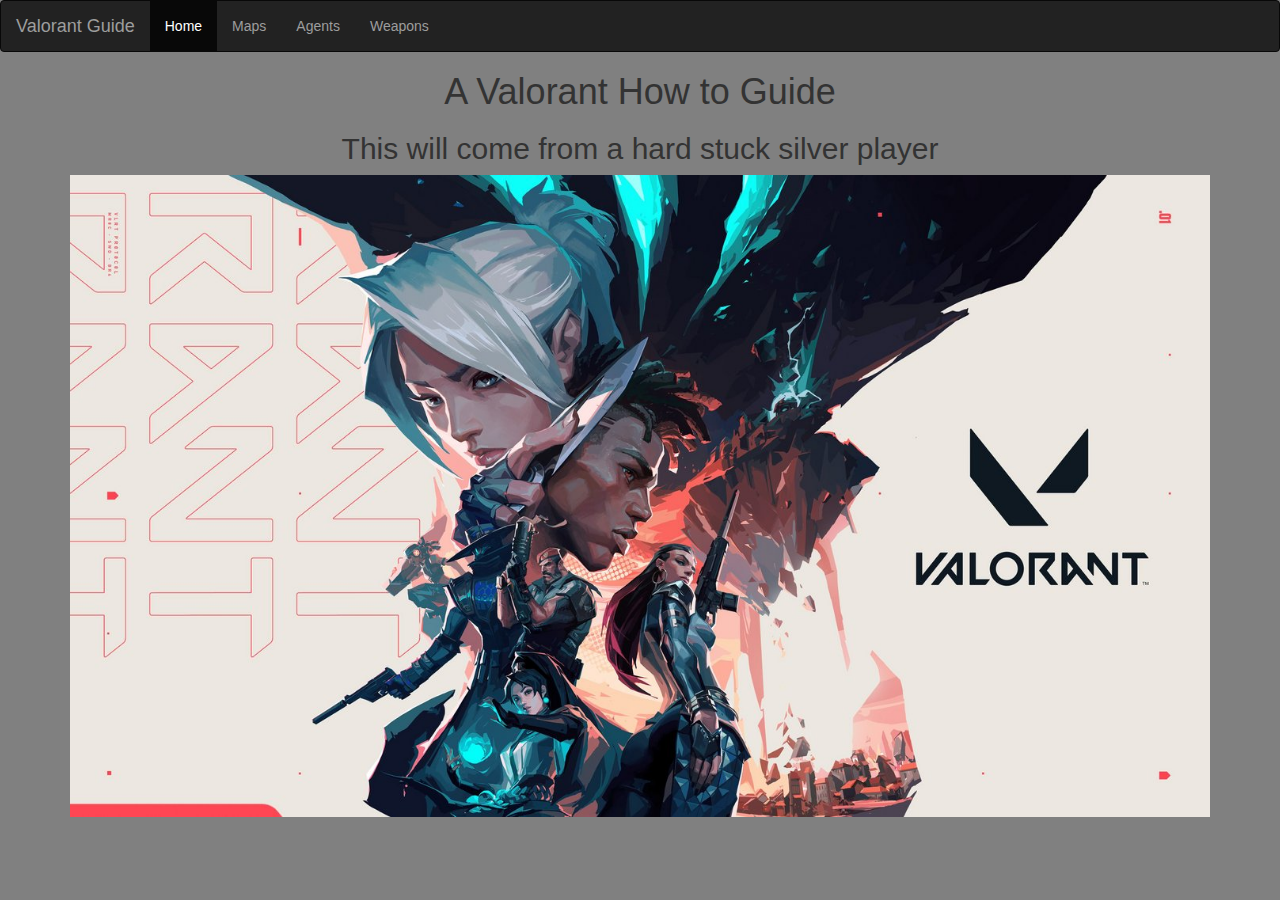
<file: index.html>
<!DOCTYPE html>
<html>
    <head>
        <title>Valorant Guide</title>
        <link rel="stylesheet" type="text/css" href="style.css">
      <meta name="viewport" content="width=device-width, initial-scale=1">
      <meta charset="utf-8">
      <link rel="stylesheet" href="https://maxcdn.bootstrapcdn.com/bootstrap/3.4.1/css/bootstrap.min.css">
      <script src="https://ajax.googleapis.com/ajax/libs/jquery/3.5.1/jquery.min.js"></script>

    </head>

    <body class="cheese">
        <nav class="navbar navbar-inverse">
          <div class="container-fluid">
            <div class="navbar-header">
              <a class="navbar-brand" href="#">Valorant Guide</a>
            </div>
            <ul class="nav navbar-nav">
              <li class="active"><a href="index.html">Home</a></li>
              <li><a href="maps.html">Maps</a></li>
              <li><a href="agents.html">Agents</a></li>
              <li><a href="weapons.html">Weapons</a></li>
            </ul>
          </div>
        </nav>   
        
    
        <div class="header">
            <h1> A Valorant How to Guide</h1>
        </div>
        <center><div class="content">
            <h2>This will come from a hard stuck silver player</h2>
        </center>
        <div class="container">
          <img class="obama" src = "img/valorant-offwhitelaunch-keyart.jpg" alt="Avatar" class="image" style="width:100%">
          <div class="middle">
            <div class="text">Valorant</div>
          </div>
        </div>
    
    </body>
</html>
</file>
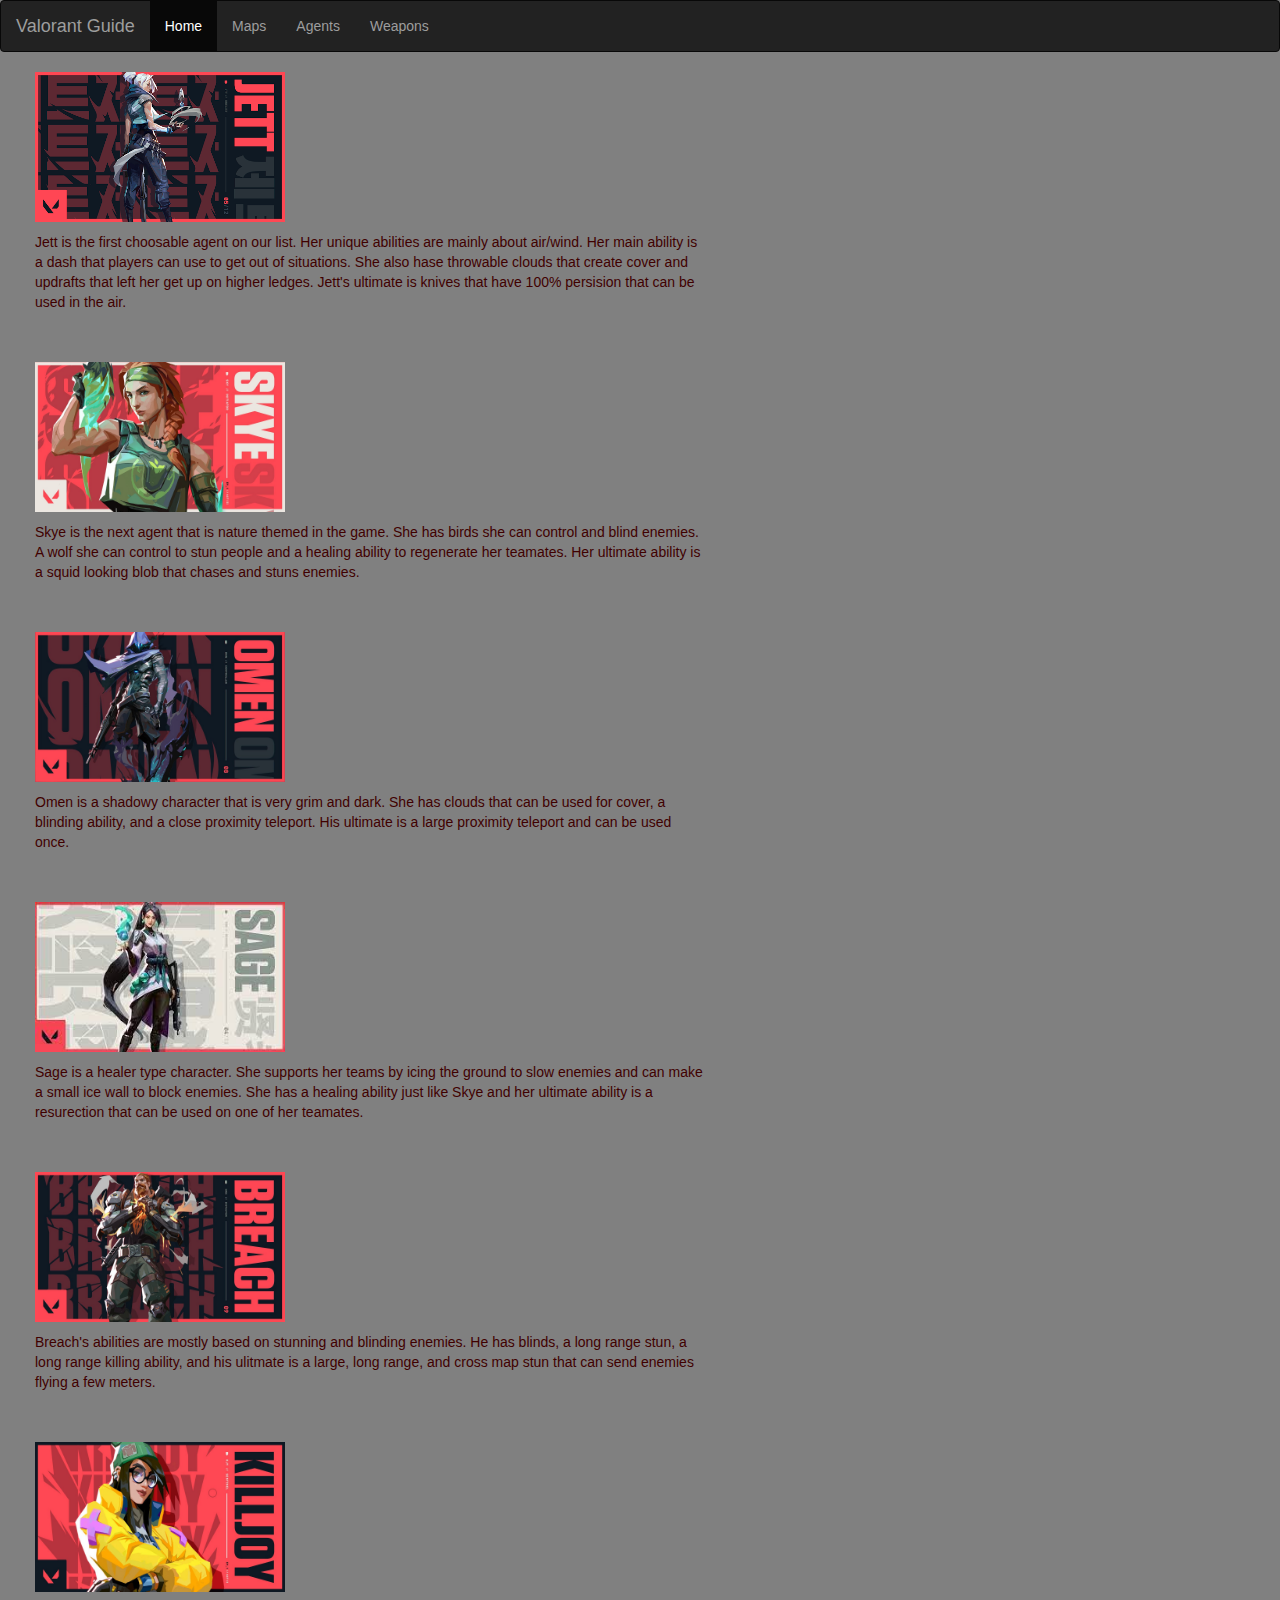
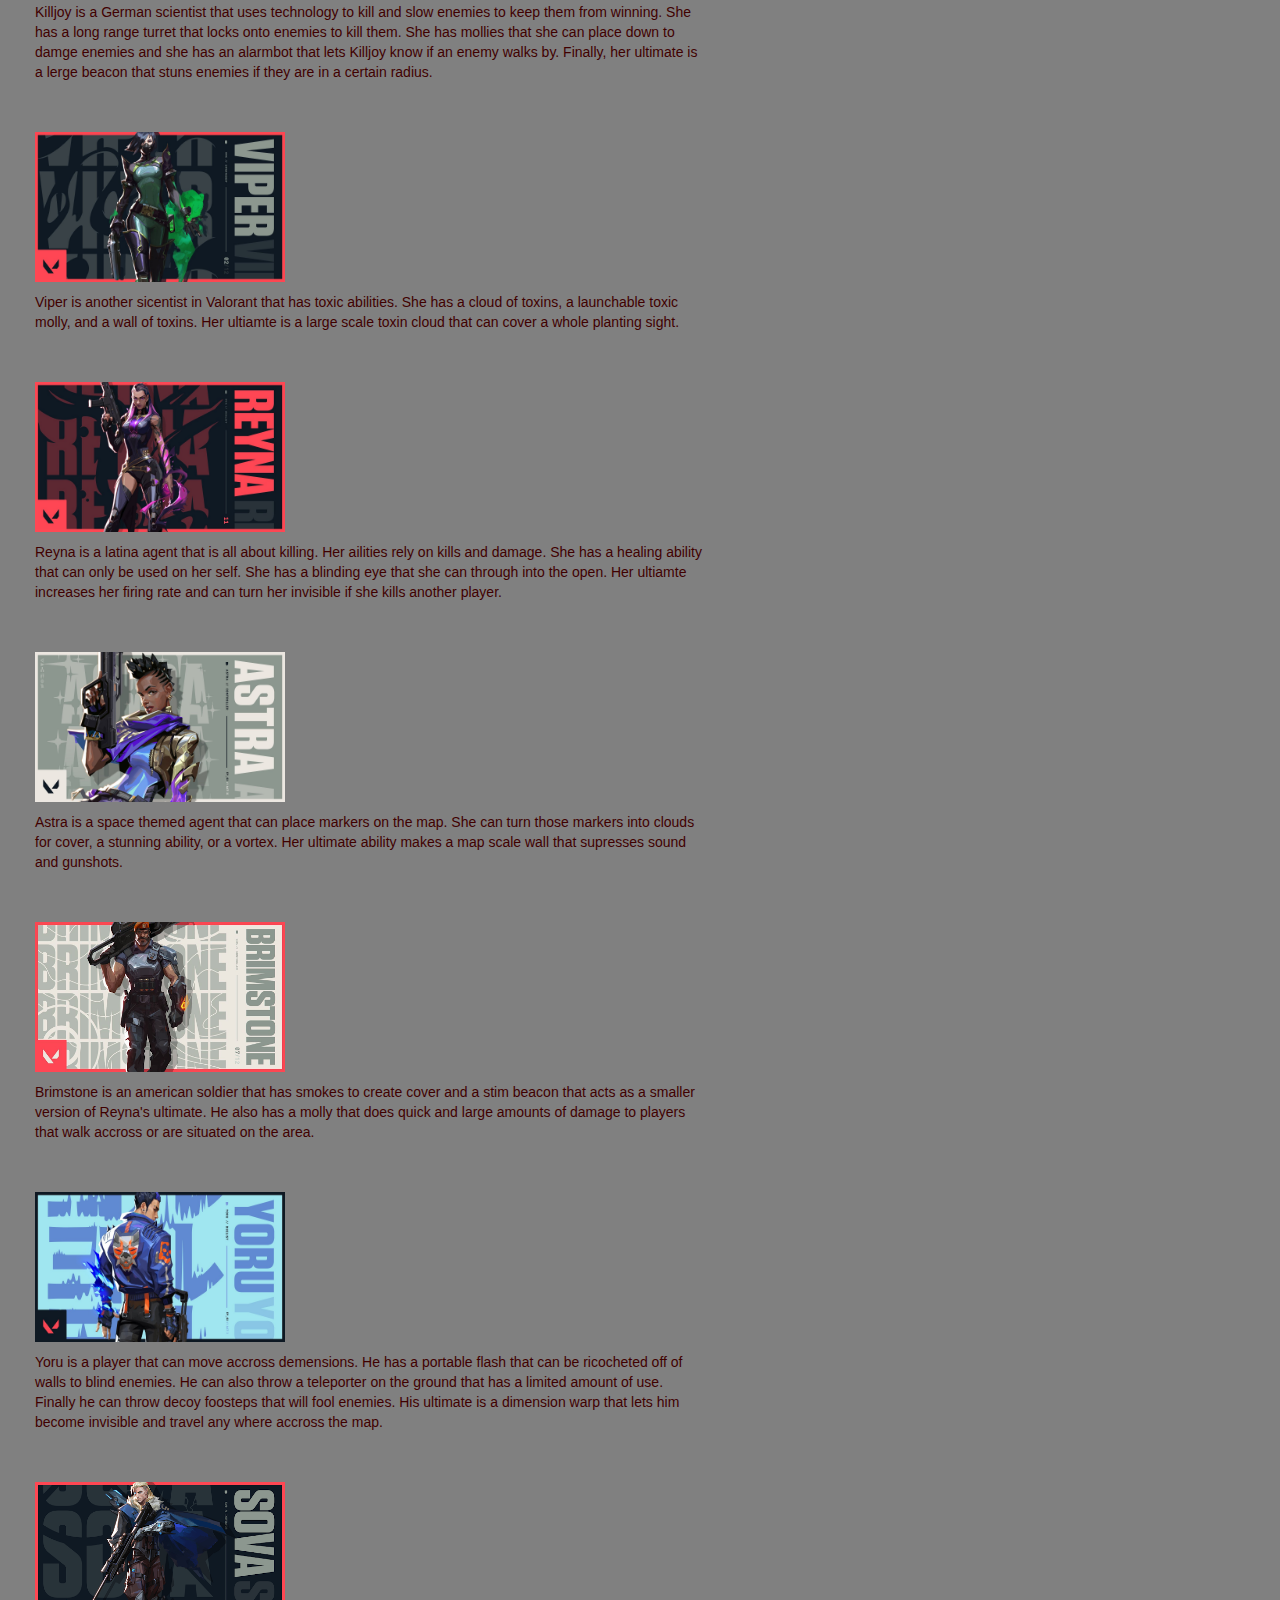
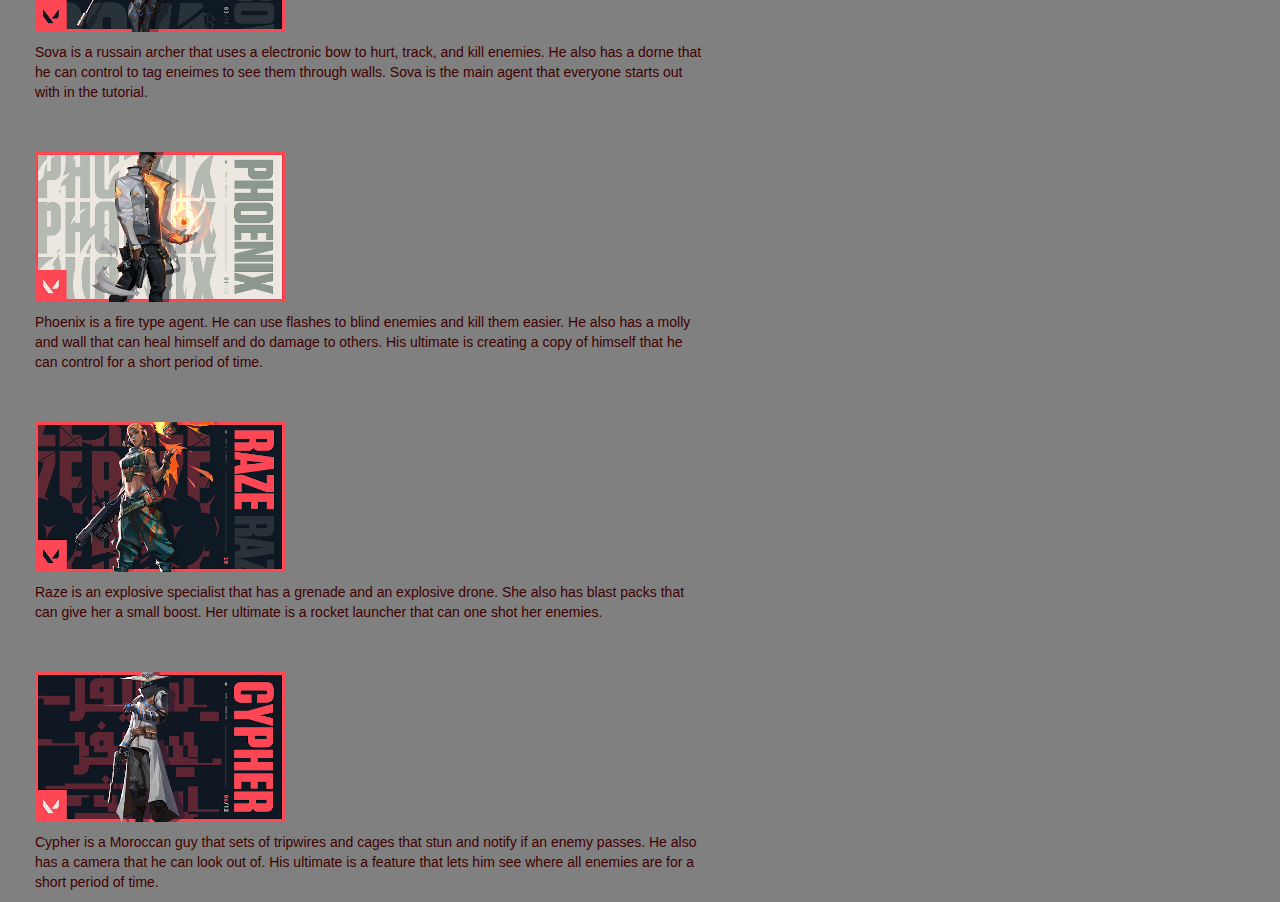
<file: agents.html>
<!DOCTYPE html>
<html>
    <head>
        <title>Valorant Guide</title>
        <link rel="stylesheet" type="text/css" href="style.css">
      <meta name="viewport" content="width=device-width, initial-scale=1">
      <meta charset="utf-8">
      <link rel="stylesheet" href="https://maxcdn.bootstrapcdn.com/bootstrap/3.4.1/css/bootstrap.min.css">
      <script src="https://ajax.googleapis.com/ajax/libs/jquery/3.5.1/jquery.min.js"></script>

    </head>

    <body class="cheese">
        <nav class="navbar navbar-inverse">
          <div class="container-fluid">
            <div class="navbar-header">
              <a class="navbar-brand" href="#">Valorant Guide</a>
            </div>
            <ul class="nav navbar-nav">
              <li class="active"><a href="index.html">Home</a></li>
              <li><a href="maps.html">Maps</a></li>
              <li><a href="agents.html">Agents</a></li>
              <li><a href="weapons.html">Weapons</a></li>
            </ul>
          </div>
        </nav>   
        
    
       <img class="imperialism" class="Valor" src="img/unnamed.png" height="150" width="250"> 
       <p class="imperialism" class="thighs">Jett is the first choosable agent on our list. Her unique abilities are mainly about air/wind. Her main ability is a dash that players can use to get out of situations. She also hase throwable clouds that create cover and updrafts that left her get up on higher ledges. Jett's ultimate is knives that have 100% persision that can be used in the air.</p>
       <br>
       <br>
       <img class="imperialism" class="Valor" src="img/pasted image 0.png" height="150" width="250"> 
       <p class="imperialism" class="thighs">Skye is the next agent that is nature themed in the game. She has birds she can control and blind enemies. A wolf she can control to stun people and a healing ability to regenerate her teamates. Her ultimate ability is a squid looking blob that chases and stuns enemies.</p>
       <br>
       <br>
       <img class="imperialism" class="Valor" src="img/pasted image 0 (1).png" height="150" width="250"> 
       <p class="imperialism" class="thighs">Omen is a shadowy character that is very grim and dark. She has clouds that can be used for cover, a blinding ability, and a close proximity teleport. His ultimate is a large proximity teleport and can be used once.</p>
       <br>
       <br>
       <img class="imperialism" class="Valor" src="img/pasted image 0 (2).png" height="150" width="250"> 
       <p class="imperialism" class="thighs">Sage is a healer type character. She supports her teams by icing the ground to slow enemies and can make a small ice wall to block enemies. She has a healing ability just like Skye and her ultimate ability is a resurection that can be used on one of her teamates.</p>
       <br>
       <br>
       <img class="imperialism" class="Valor" src="img/pasted image 0 (3).png" height="150" width="250"> 
       <p class="imperialism" class="thighs">Breach's abilities are mostly based on stunning and blinding enemies. He has blinds, a long range stun, a long range killing ability, and his ulitmate is a large, long range, and cross map stun that can send enemies flying a few meters.</p>
       <br>
       <br>
       <img class="imperialism" class="Valor" src="img/pasted image 0 (4).png" height="150" width="250"> 
       <p class="imperialism" class="thighs">Killjoy is a German scientist that uses technology to kill and slow enemies to keep them from winning. She has a long range turret that locks onto enemies to kill them. She has mollies that she can place down to damge enemies and she has an alarmbot that lets Killjoy know if an enemy walks by. Finally, her ultimate is a lerge beacon that stuns enemies if they are in a certain radius.</p>
       <br>
       <br>
       <img class="imperialism" class="Valor" src="img/pasted image 0 (5).png" height="150" width="250"> 
       <p class="imperialism" class="thighs">Viper is another sicentist in Valorant that has toxic abilities. She has a cloud of toxins, a launchable toxic molly, and a wall of toxins. Her ultiamte is a large scale toxin cloud that can cover a whole planting sight. </p>
       <br>
       <br>
       <img class="imperialism" class="Valor" src="img/pasted image 0 (6).png" height="150" width="250"> 
       <p class="imperialism" class="thighs">Reyna is a latina agent that is all about killing. Her ailities rely on kills and damage. She has a healing ability that can only be used on her self. She has a blinding eye that she can through into the open. Her ultiamte increases her firing rate and can turn her invisible if she kills another player.</p>
       <br>
       <br>
       <img class="imperialism" class="Valor" src="img/pasted image 0 (7).png" height="150" width="250"> 
       <p class="imperialism" class="thighs">Astra is a space themed agent that can place markers on the map. She can turn those markers into clouds for cover, a stunning ability, or a vortex. Her ultimate ability makes a map scale wall that supresses sound and gunshots.</p>
       <br>
       <br>
       <img class="imperialism" class="Valor" src="img/unnamed (1).png" height="150" width="250"> 
       <p class="imperialism" class="thighs">Brimstone is an american soldier that has smokes to create cover and a stim beacon that acts as a smaller version of Reyna's ultimate. He also has a molly that does quick and large amounts of damage to players that walk accross or are situated on the area.</p>
       <br>
       <br>
       <img class="imperialism" class="Valor" src="img/pasted image 0 (8).png" height="150" width="250"> 
       <p class="imperialism" class="thighs">Yoru is a player that can move accross demensions. He has a portable flash that can be ricocheted off of walls to blind enemies. He can also throw a teleporter on the ground that has a limited amount of use. Finally he can throw decoy foosteps that will fool enemies. His ultimate is a dimension warp that lets him become invisible and travel any where accross the map.</p>
       <br>
       <br>
       <img class="imperialism" class="Valor" src="img/unnamed (2).png" height="150" width="250"> 
       <p class="imperialism" class="thighs">Sova is a russain archer that uses a electronic bow to hurt, track, and kill enemies. He also has a dorne that he can control to tag eneimes to see them through walls. Sova is the main agent that everyone starts out with in the tutorial.</p>
       <br>
       <br>
       <img class="imperialism" class="Valor" src="img/unnamed (3).png" height="150" width="250"> 
       <p class="imperialism" class="thighs">Phoenix is a fire type agent. He can use flashes to blind enemies and kill them easier. He also has a molly and wall that can heal himself and do damage to others. His ultimate is creating a copy of himself that he can control for a short period of time.</p>
       <br>
       <br>
       <img class="imperialism" class="Valor" src="img/unnamed (4).png" height="150" width="250"> 
       <p class="imperialism" class="thighs">Raze is an explosive specialist that has a grenade and an explosive drone. She also has blast packs that can give her a small boost. Her ultimate is a rocket launcher that can one shot her enemies.</p>
       <br>
       <br>
       <img class="imperialism" class="Valor" src="img/unnamed (5).png" height="150" width="250"> 
       <p class="imperialism" class="thighs">Cypher is a Moroccan guy that sets of tripwires and cages that stun and notify if an enemy passes. He also has a camera that he can look out of. His ultimate is a feature that lets him see where all enemies are for a short period of time.</p>
        
    </body>
</html>
</file>
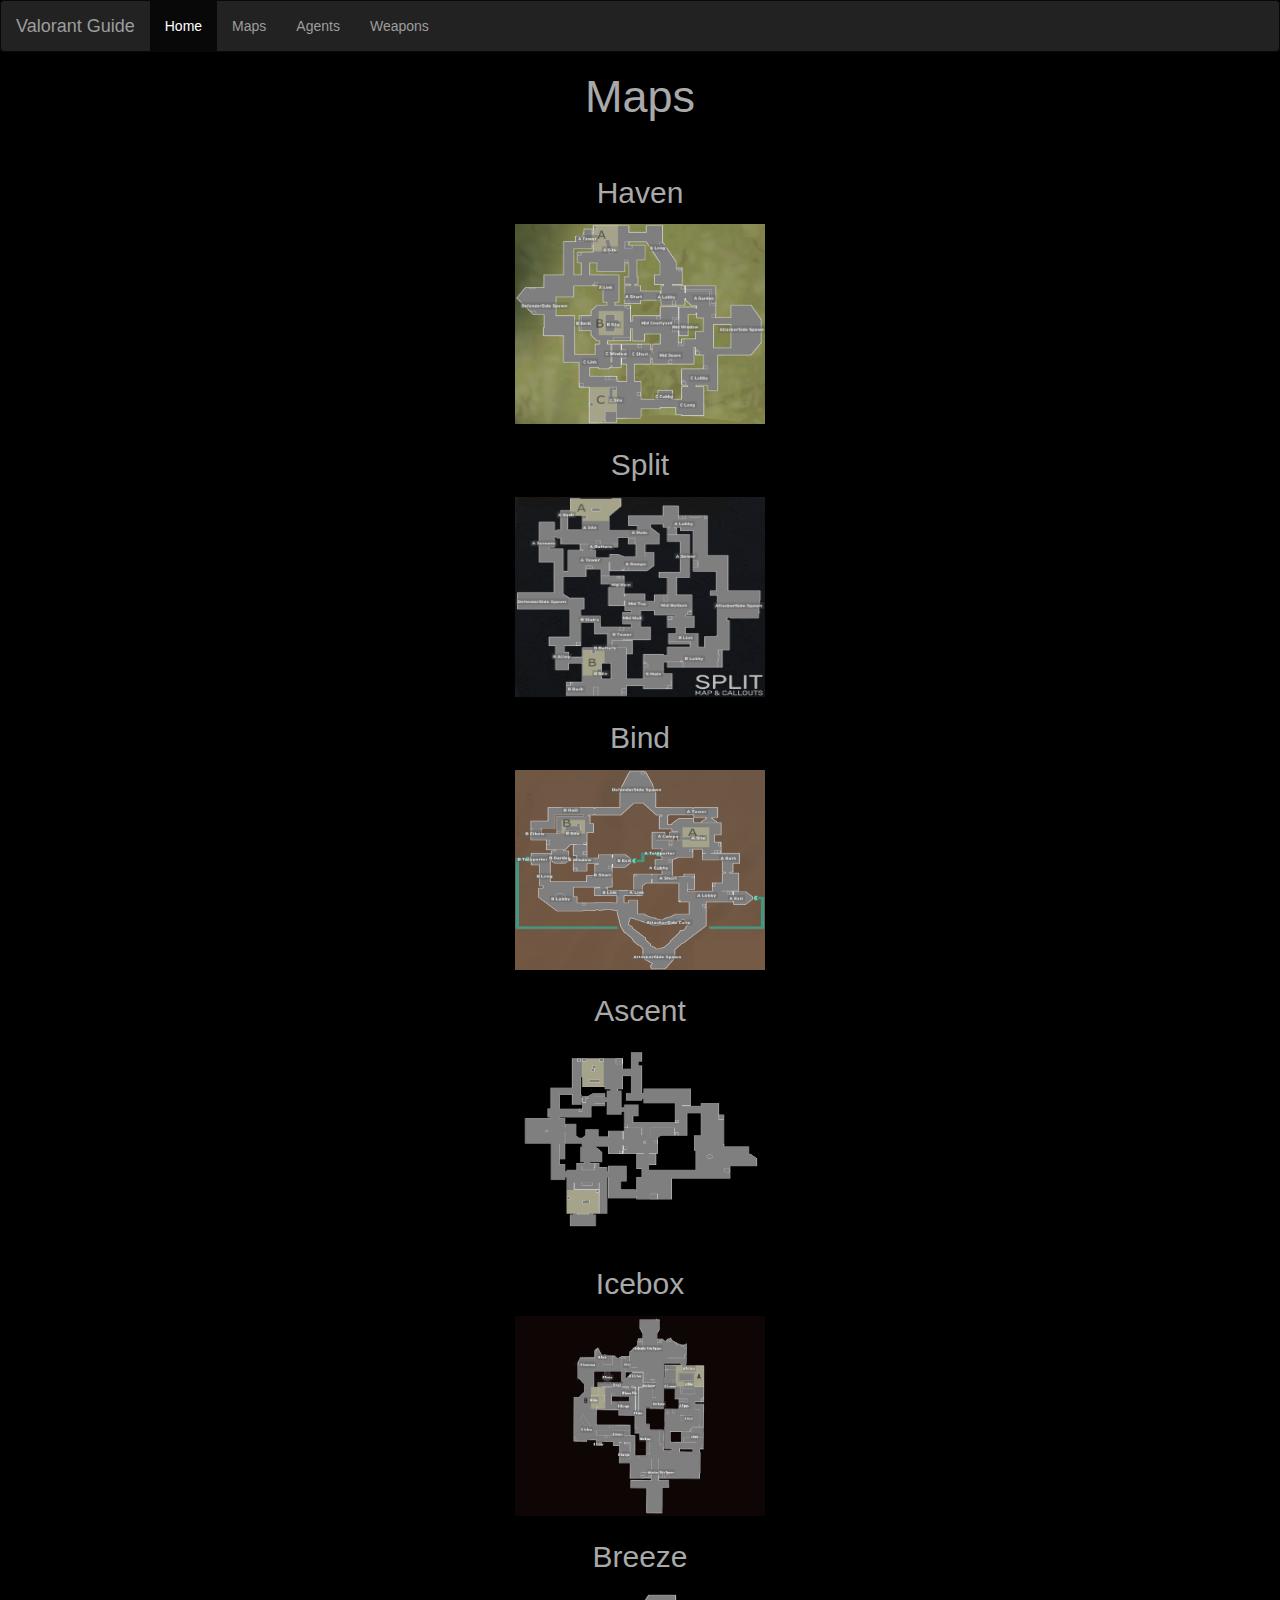
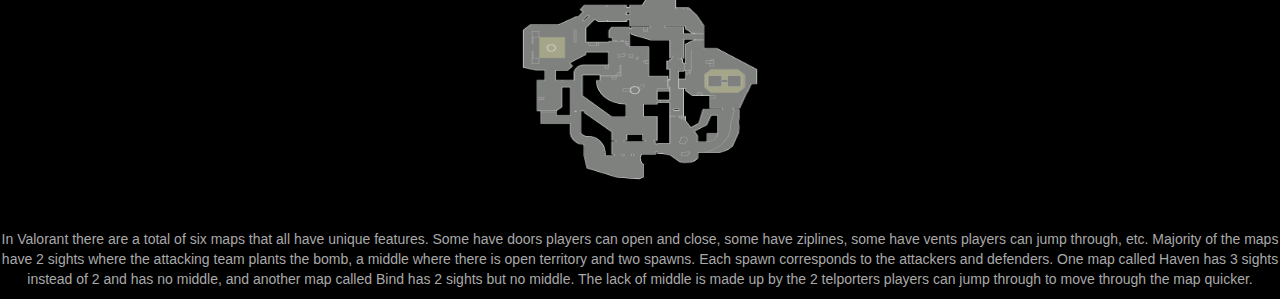
<file: maps.html>
<!DOCTYPE html>
<html>
    <head>
        <title>Maps</title>
        <link rel="stylesheet" type="text/css" href="style.css">
        <meta charset="utf-8">
        <meta name="viewport" content="width=device-width, initial-scale=1">
        <link rel="stylesheet" href="https://maxcdn.bootstrapcdn.com/bootstrap/3.4.1/css/bootstrap.min.css">
        <script src="https://ajax.googleapis.com/ajax/libs/jquery/3.5.1/jquery.min.js"></script>
    </head>

    <body class="andy">
        <nav class="navbar navbar-inverse">
          <div class="container-fluid">
            <div class="navbar-header">
              <a class="navbar-brand" href="#">Valorant Guide</a>
            </div>
            <ul class="nav navbar-nav">
              <li class="active"><a href="index.html">Home</a></li>
              <li><a href="maps.html">Maps</a></li>
              <li><a href="agents.html">Agents</a></li>
              <li><a href="weapons.html">Weapons</a></li>
            </ul>
          </div>
        </nav>   
    
        <div>
            <center>
                <h1 class="mini">Maps</h1>
                <br>
                <br><p span class="Chad">Haven</p>
                <img src="img/Valorant-Haven-map.png" height="200" width="250">
                <br>
                <br><p span class="Chad">Split</p>
                <img src="img/Valorant-Split-map-v2.png" height="200" width="250">
                <br>
                <br><p span class="Chad">Bind</p>
                <img src="img/Valorant-Bind-map.png" height="200" width="250">
                <br>
                <br><p span class="Chad">Ascent</p>
                <img src="img/675px-Ascent_Top_Down_View.png" height="200" width="250">
                <br>
                <br><p span class="Chad">Icebox</p>
                <img src="img/3015209d6de53efb736ec56603080022b756bddc.png" height="200" width="250">
                <br>
                <br><p span class="Chad">Breeze</p>
                <img src="img/TX_Map_Foxtrot_FogOfWar.png" height="200" width="250">
                <br>
                <br>
                <br>
                <p class="mapinfo">In Valorant there are a total of six maps that all have unique features. Some have doors players can open and close, some have ziplines, some have vents players can jump through, etc. Majority of the maps have 2 sights where the attacking team plants the bomb, a middle where there is open territory and two spawns. Each spawn corresponds to the attackers and defenders. One map called Haven has 3 sights instead of 2 and has no middle, and another map called Bind has 2 sights but no middle. The lack of middle is made up by the 2 telporters players can jump through to move through the map quicker.</p>
            </center>
        </div>



    </body>
</html>
</file>
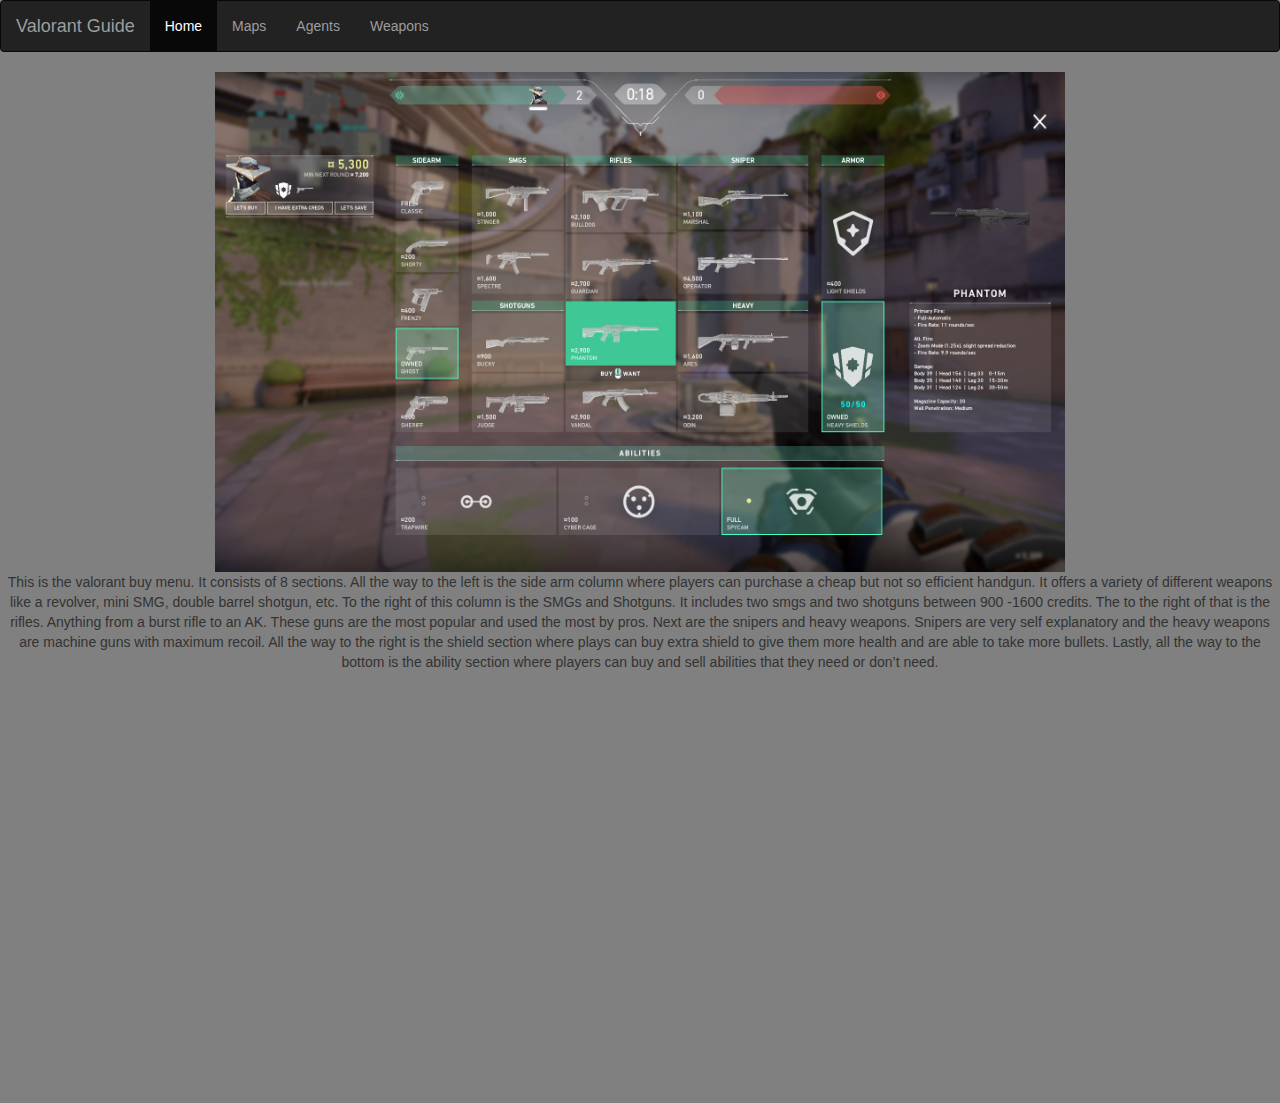
<file: weapons.html>
<!DOCTYPE html>
<html>
    <head>
        <title>Maps</title>
        <link rel="stylesheet" type="text/css" href="style.css">
        <meta charset="utf-8">
        <meta name="viewport" content="width=device-width, initial-scale=1">
        <link rel="stylesheet" href="https://maxcdn.bootstrapcdn.com/bootstrap/3.4.1/css/bootstrap.min.css">
        <script src="https://ajax.googleapis.com/ajax/libs/jquery/3.5.1/jquery.min.js"></script>
    </head>
    
    
    <body class="beef">
        <nav class="navbar navbar-inverse">
          <div class="container-fluid">
            <div class="navbar-header">
              <a class="navbar-brand" href="#">Valorant Guide</a>
            </div>
            <ul class="nav navbar-nav">
              <li class="active"><a href="index.html">Home</a></li>
              <li><a href="maps.html">Maps</a></li>
              <li><a href="agents.html">Agents</a></li>
              <li><a href="weapons.html">Weapons</a></li>
            </ul>
          </div>
        </nav>  
        
        <center>
            <img src="img/Valorant-managing-your-economy.jpg" height="500" width="850">
            <p>This is the valorant buy menu. It consists of 8 sections. All the way to the left is the side arm column where players can purchase a cheap but not so efficient handgun. It offers a variety of different weapons like a revolver, mini SMG, double barrel shotgun, etc. To the right of this column is the SMGs and Shotguns. It includes two smgs and two shotguns between 900 -1600 credits. The to the right of that is the rifles. Anything from a burst rifle to an AK. These guns are the most popular and used the most by pros. Next are the snipers and heavy weapons. Snipers are very self explanatory and the heavy weapons are machine guns with maximum recoil. All the way to the right is the shield section where plays can buy extra shield to give them more health and are able to take more bullets. Lastly, all the way to the bottom is the ability section where players can buy and sell abilities that they need or don’t need.</p>
            <br>
            <br>
            <br>
            <iframe src="https://trinket.io/embed/python3/1593404514?outputOnly=true&runOption=run" width="100%" height="356" frameborder="0" marginwidth="0" marginheight="0" allowfullscreen></iframe>
        </center>
    </body>
    
</html>
</file>
<file: style.css>
.cheese {
    background-color: grey;
    
}

h1 {
    text-align: center;
    
}


.container {
  position: relative;
  width: 50%;
}

.image {
  opacity: 1;
  display: block;
  width: 100%;
  height: auto;
  transition: .5s ease;
  backface-visibility: hidden;
}

.middle {
  transition: .5s ease;
  opacity: 0;
  position: absolute;
  top: 50%;
  left: 50%;
  transform: translate(-50%, -50%);
  -ms-transform: translate(-50%, -50%);
  text-align: center;
}

.container:hover .image {
  opacity: 0.3;
}

.container:hover .middle {
  opacity: 1;
}

.text {
  background-color: #fa4454;
  color: black;
  font-size: 16px;
  padding: 16px 32px;
}

.obama{
    height:100;
    width:200;
}

.andy{
    background-color:black;
}


.mini{
    color:#a9a9a9;
    font-size:45px;
}


.Chad{
    color:#a9a9a9;
    font-size:30px;
}

.mapinfo{
    color:#a9a9a9;
}

.beef {
    background-color: grey;
    
}

.imperialism{
    margin-left:35px;
    margin-bottom:10px;
    margin-right:575px;
    color:#400000;
}
</file>
